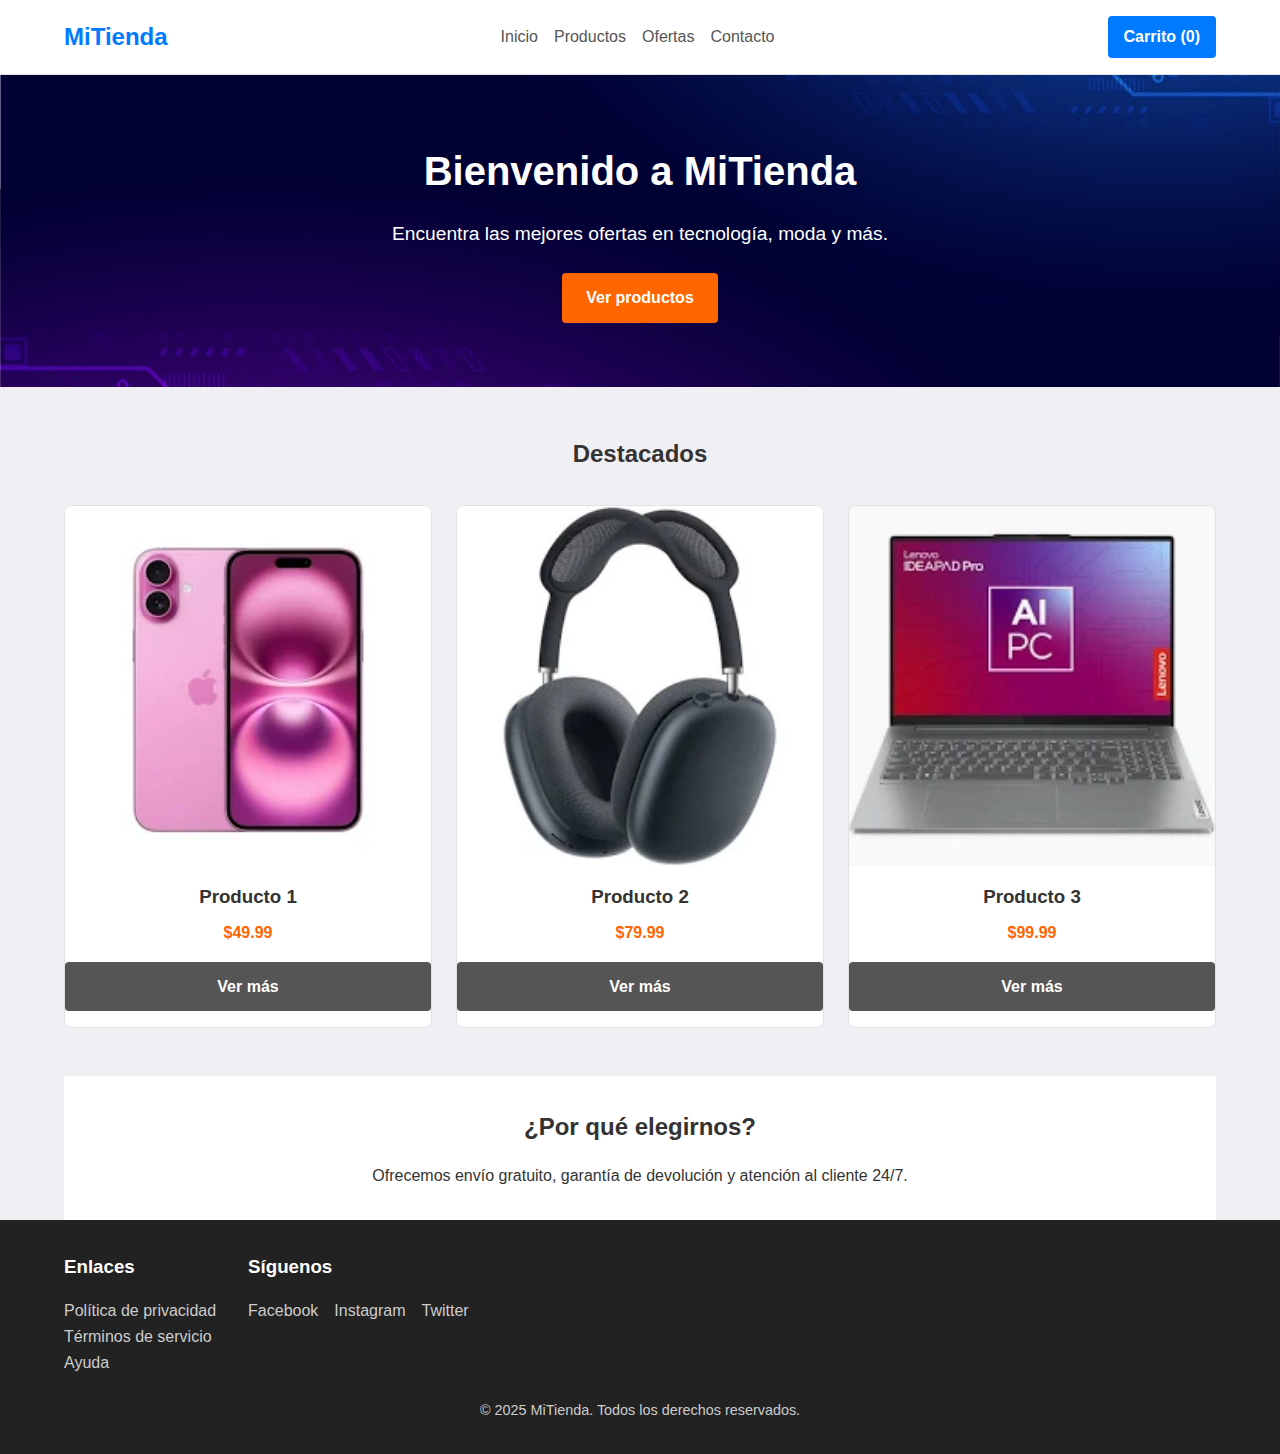
<file: index.html>
<!DOCTYPE html>
<html lang="es">
<head>
  <meta charset="UTF-8" >
  <meta name="viewport" content="width=device-width, initial-scale=1.0" >
  <title>Mi E-Commerce</title>
  <link rel="stylesheet" href="css/style.css" >
</head>
<body>
    <main>
        <!-- Cabecera -->
        <header class="site-header">
            <div class="container">
                <a href="#" class="logo">MiTienda</a>
                <nav class="main-nav" aria-label="Menú principal">
                    <ul>
                        <li><a href="#">Inicio</a></li>
                        <li><a href="#">Productos</a></li>
                        <li><a href="#">Ofertas</a></li>
                        <li><a href="#">Contacto</a></li>
                    </ul>
                </nav>
                <div class="header-actions">
                    <a href="#" class="btn">Carrito (0)</a>
                </div>
            </div>
        </header>

        <!-- Hero / Banner principal -->
        <section class="hero">
            <div class="container">
                <h1>Bienvenido a MiTienda</h1>
                <p>Encuentra las mejores ofertas en tecnología, moda y más.</p>
                <a href="#" class="btn btn-primary">Ver productos</a>
            </div>
        </section>

        <!-- Sección de productos destacados -->
        <section class="featured-products container" aria-labelledby="destacados">
            <h2 id="destacados">Destacados</h2>
            <div class="product-grid">
                <article class="product-card">
                    <img src="assets/images/shopping_1.webp" alt="Producto 1">
                    <h3>Producto 1</h3>
                    <p class="price">$49.99</p>
                    <a href="#" class="btn btn-secondary">Ver más</a>
                </article>
                <article class="product-card">
                    <img src="assets/images/shopping_2.webp" alt="Producto 2">
                    <h3>Producto 2</h3>
                    <p class="price">$79.99</p>
                    <a href="#" class="btn btn-secondary">Ver más</a>
                </article>
                <article class="product-card">
                    <img src="assets/images/shopping_3.webp" alt="Producto 3">
                    <h3>Producto 3</h3>
                    <p class="price">$99.99</p>
                    <a href="#" class="btn btn-secondary">Ver más</a>
                </article>
            </div>
        </section>

        <!-- Sección de información adicional -->
        <section class="info-section container">
            <h2>¿Por qué elegirnos?</h2>
            <p>Ofrecemos envío gratuito, garantía de devolución y atención al cliente 24/7.</p>
        </section>

        <!-- Pie de página -->
        <footer class="site-footer">
            <div class="container footer-widgets">
                <div class="widget">
                    <h3>Enlaces</h3>
                    <ul>
                        <li><a href="#">Política de privacidad</a></li>
                        <li><a href="#">Términos de servicio</a></li>
                        <li><a href="#">Ayuda</a></li>
                    </ul>
                </div>
                <div class="widget">
                    <h3>Síguenos</h3>
                    <ul class="social">
                        <li><a href="#">Facebook</a></li>
                        <li><a href="#">Instagram</a></li>
                        <li><a href="#">Twitter</a></li>
                    </ul>
                </div>
            </div>
            <div class="footer-bottom">
                <p>&copy; 2025 MiTienda. Todos los derechos reservados.</p>
            </div>
        </footer>
    </main>
</body>
</html>
</file>
<file: css/style.css>
/* Reset básico */
* {
  margin: 0;
  padding: 0;
  box-sizing: border-box;
}

body {
  font-family: 'Helvetica Neue', Arial, sans-serif;
  line-height: 1.6;
  background: #f0eff4;
  color: #333333;
}

/* Contenedor central */
.container {
  width: 90%;
  max-width: 1200px;
  margin: 0 auto;
}

/* Cabecera */
.site-header {
  background: #fff;
  border-bottom: 1px solid #e1e1e1;
}
.site-header .container {
  display: flex;
  align-items: center;
  justify-content: space-between;
  padding: 1rem 0;
}

.logo {
  font-size: 1.5rem;
  font-weight: bold;
  color: #007bff;
  text-decoration: none;
}
.main-nav ul {
  list-style: none;
  display: flex;
  gap: 1rem;
}
.main-nav a {
  text-decoration: none;
  color: #555;
  font-weight: 500;
}
.main-nav a:hover {
  color: #007bff;
}
.header-actions .btn {
  text-decoration: none;
  padding: 0.5rem 1rem;
  background: #007bff;
  color: #fff;
  border-radius: 4px;
}

/* Hero */
.hero {
  background: url('../assets/images/banner.jpeg') center/cover no-repeat;
  color: #fff;
  text-align: center;
  padding: 4rem 0;
}
.hero h1 {
  font-size: 2.5rem;
  margin-bottom: 1rem;
}
.hero p {
  font-size: 1.2rem;
  margin-bottom: 1.5rem;
}
.btn {
  display: inline-block;
  text-decoration: none;
  padding: 0.75rem 1.5rem;
  border-radius: 4px;
  font-weight: 600;
}
.btn-primary {
  background: #ff6600;
  color: #fff;
}
.btn-secondary {
  background: #555;
  color: #fff;
}
.btn:hover {
  opacity: 0.9;
}

/* Productos destacados */
.featured-products {
  padding: 3rem 0;
}
.featured-products h2 {
  text-align: center;
  margin-bottom: 2rem;
}
.product-grid {
  display: grid;
  grid-template-columns: repeat(auto-fit, minmax(220px, 1fr));
  gap: 1.5rem;
}
.product-card {
  background: #fff;
  border: 1px solid #e1e1e1;
  border-radius: 8px;
  overflow: hidden;
  text-align: center;
  padding-bottom: 1rem;
  display: flex;
  flex-direction: column;
  align-items: stretch;
}
.product-card img {
  width: 100%;
  aspect-ratio: 1 / 1;
  max-height: 360px;
  object-fit: cover;
  display: block;
  flex: 0 0 auto;
}
.product-card h3 {
  margin: 1rem 0 0.5rem;
}
.product-card .price {
  color: #ff6600;
  font-weight: 700;
  margin-bottom: 1rem;
}

/* Sección info */
.info-section {
  background: #fff;
  padding: 2rem 0;
  text-align: center;
}
.info-section h2 {
  margin-bottom: 1rem;
}

/* Pie de página */
.site-footer {
  background: #222;
  color: #ccc;
  padding: 2rem 0;
}
.footer-widgets {
  display: flex;
  flex-wrap: wrap;
  gap: 2rem;
}
.widget h3 {
  margin-bottom: 1rem;
  color: #fff;
}
.widget ul {
  list-style: none;
}
.widget a {
  text-decoration: none;
  color: #ccc;
}
.widget a:hover {
  color: #fff;
}
.social {
  display: flex;
  gap: 1rem;
}
.footer-bottom {
  text-align: center;
  margin-top: 1.5rem;
  font-size: 0.9rem;
}
</file>
